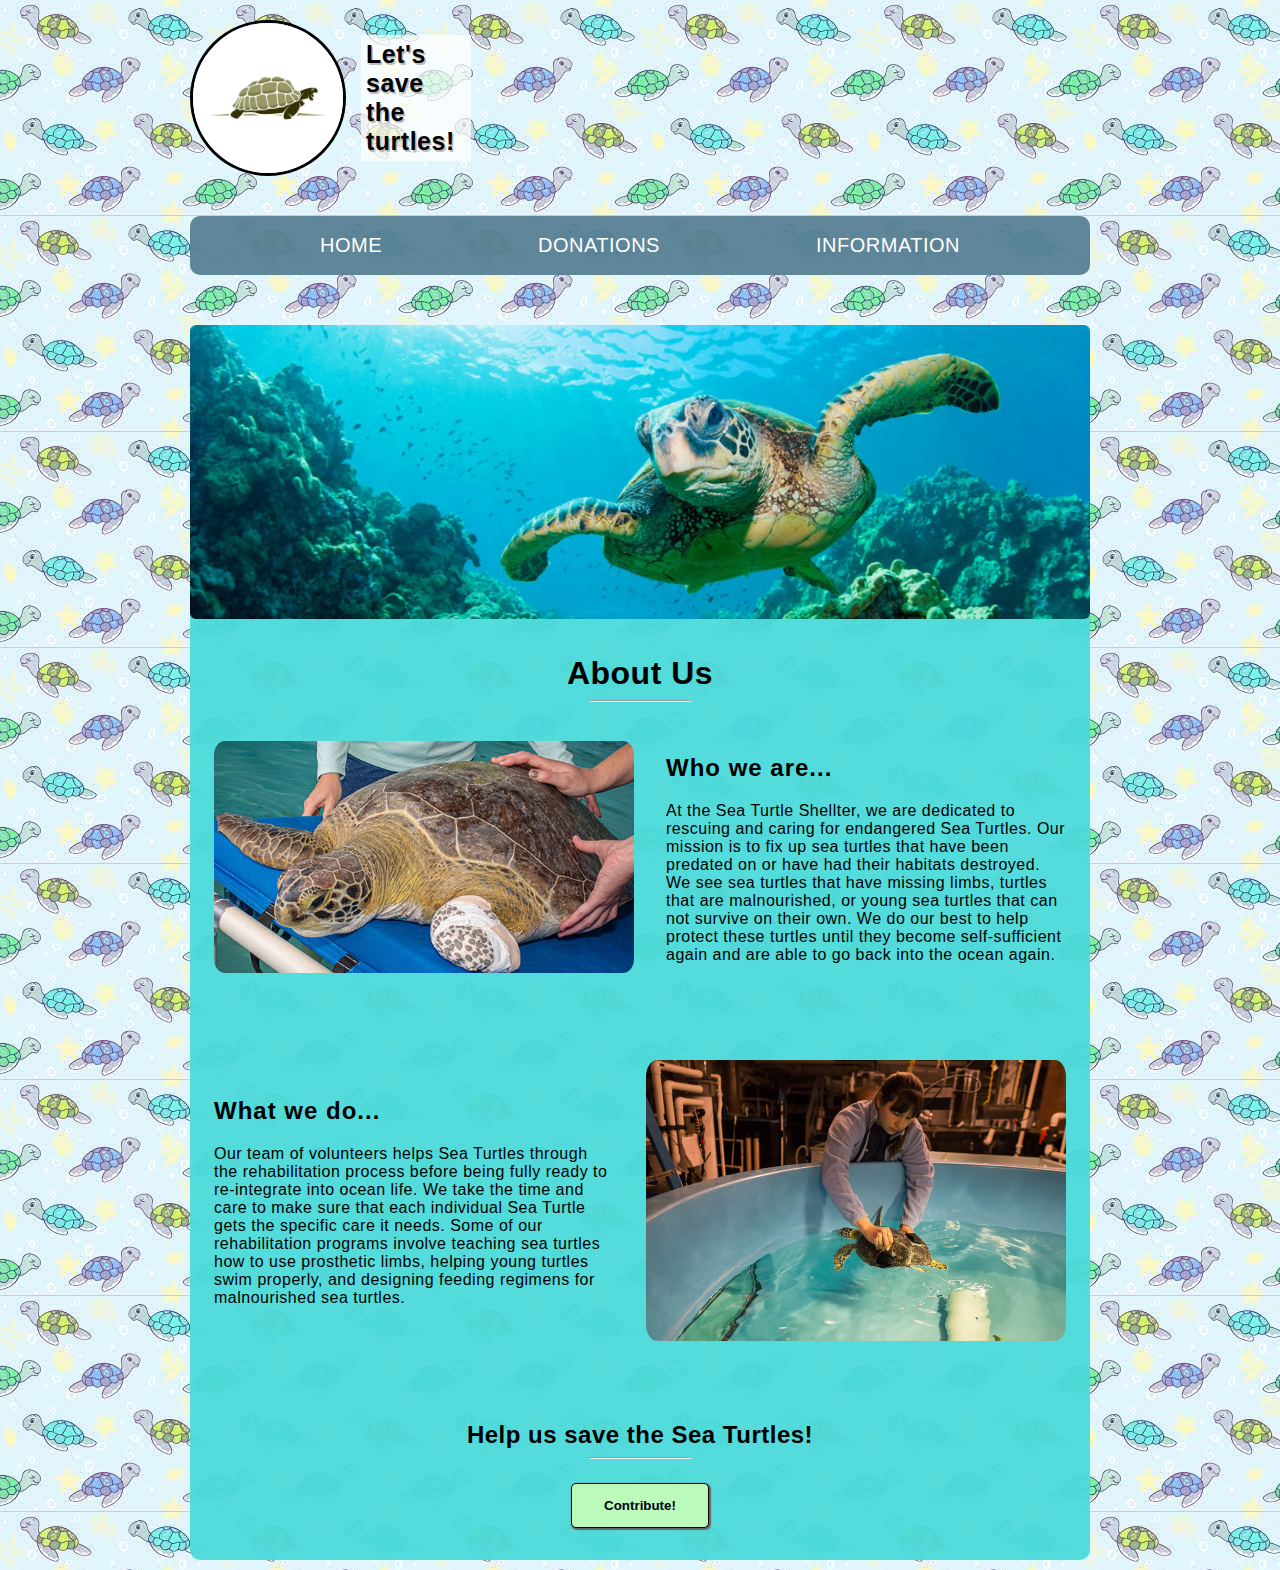
<file: index.html>
<!DOCTYPE html>
<html>
  <head>
    <title>Turtle Shellter</title>
    <link href="./styles/mainStyle.css" rel="stylesheet" />
    <style></style>
    <script></script>
  </head>

  <body>
    <!-- logo -->

    <section class="header">
      <img src="./images/turtleLogo.jpeg" alt="Turtle Logo" id="logo" />
      <p class="slogan">Let's save the turtles!</p>
    </section>

    <!-- navbar -->

    <nav>
      <div class="nav-bar">
        <div class="nav-link"><a href="./index.html"> HOME </a></div>
        <div class="nav-link"><a href="./pages/donation.html"> DONATIONS </a></div>
        <div class="nav-link"><a href="./pages/turtlesInfo.html"> INFORMATION </a></div>
      </div>
    </nav>

    <!-- organization info -->

    <main class="main-container">
      <img class="main-turtle-image" src="./images/turtle-help3.jpg" alt="turtle" />
      <h1 class="main-content-header">About Us</h1>
      <hr />

      <div class="shelter-1-container">
        <img class="turtle-image-main" src="./images/turtle-help2.jpg" alt="turtle" />
        <div>
          <h2 class="shelter-info-header">Who we are...</h2>
          <p class="shelter-info">
            At the Sea Turtle Shellter, we are dedicated to rescuing and caring for endangered Sea
            Turtles. Our mission is to fix up sea turtles that have been predated on or have had
            their habitats destroyed. We see sea turtles that have missing limbs, turtles that are
            malnourished, or young sea turtles that can not survive on their own. We do our best to
            help protect these turtles until they become self-sufficient again and are able to go
            back into the ocean again.
          </p>
        </div>
      </div>
      <div class="shelter-1-container">
        <div>
          <h2 class="shelter-info-header">What we do...</h2>
          <p class="shelter-info">
            Our team of volunteers helps Sea Turtles through the rehabilitation process before being
            fully ready to re-integrate into ocean life. We take the time and care to make sure that
            each individual Sea Turtle gets the specific care it needs. Some of our rehabilitation
            programs involve teaching sea turtles how to use prosthetic limbs, helping young turtles
            swim properly, and designing feeding regimens for malnourished sea turtles.
          </p>
        </div>
        <img class="turtle-image-main" src="./images/turtle-help1.jpg" alt="turtle" />
      </div>

      <div class="help-container">
        <h2 class="help-message">Help us save the Sea Turtles!</h2>
        <hr />
        <a href="./pages/donation.html">
          <button class="donation-btn contribute">Contribute!</button>
        </a>
      </div>
    </main>
  </body>
</html>
</file>
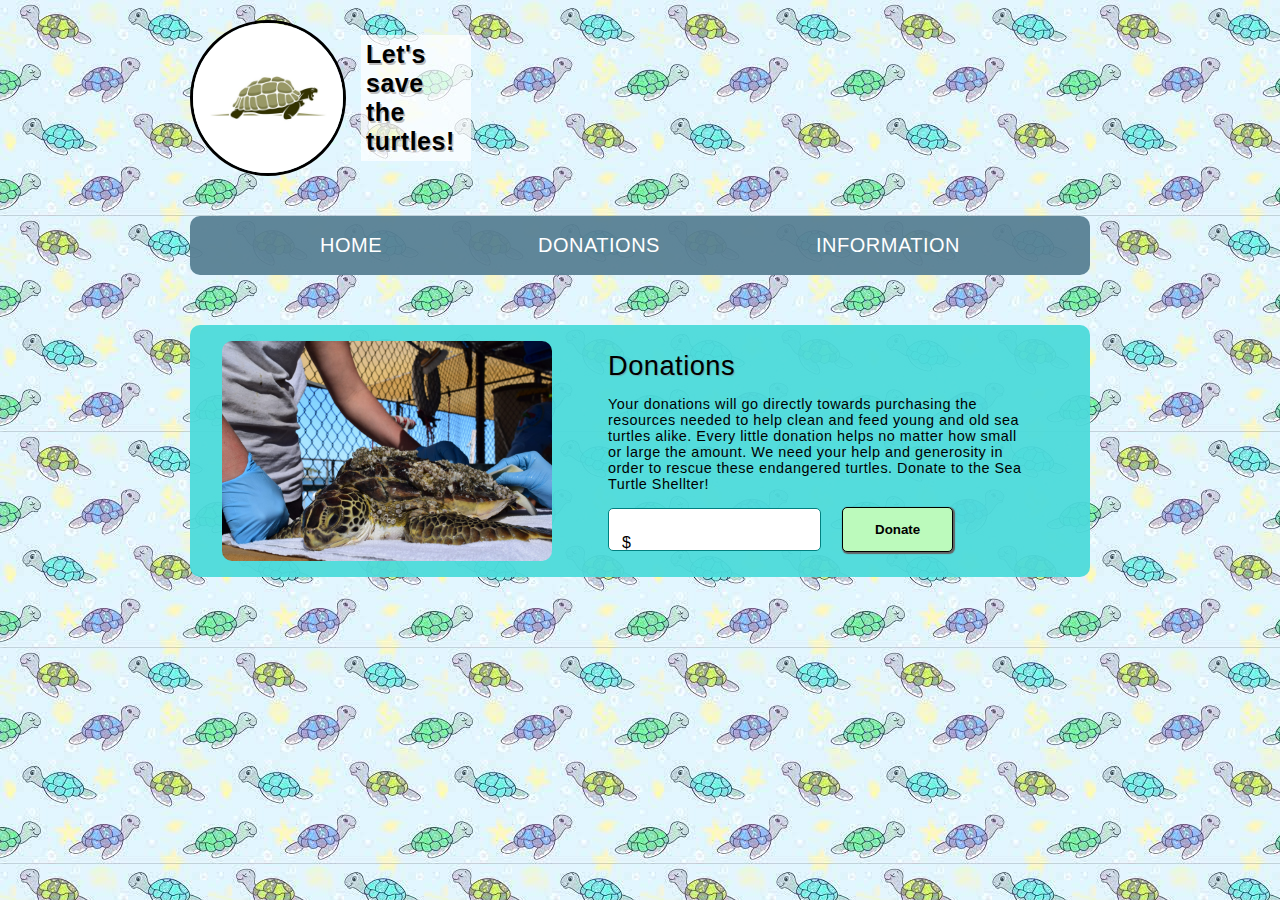
<file: pages/donation.html>
<!DOCTYPE html>
<html lang="en">
  <head>
    <meta charset="UTF-8" />
    <meta http-equiv="X-UA-Compatible" content="IE=edge" />
    <meta name="viewport" content="width=device-width, initial-scale=1.0" />

    <link rel="stylesheet" href="../styles/mainStyle.css" />
    <title>Turtle Shellter</title>
  </head>

  <body>

    <!-- Logo -->
    
    <section class="header">
      <img src="../images/turtleLogo.jpeg" alt="Turtle Logo" id="logo" />
      <p class="slogan">Let's save the turtles!</p>
    </section>

    <!-- Navbar -->

    <nav>
      <div class="nav-bar">
        <div class="nav-link"><a href="../index.html"> HOME </a></div>
        <div class="nav-link"><a href="./donation.html"> DONATIONS </a></div>
        <div class="nav-link"><a href="./turtlesInfo.html"> INFORMATION </a></div>
      </div>
    </nav>

    <!-- Donation Main Content -->

    <main class="donation-container">
      <img class="sad-turtle" src="../images/poor-turtle.jpg" alt="sad-turtle" />
      <div class="donation">
        <h2 class="donation-heading">Donations</h2>
        <p class="donation-description">
          Your donations will go directly towards purchasing the resources needed to help clean and
          feed young and old sea turtles alike. Every little donation helps no matter how small or
          large the amount. We need your help and generosity in order to rescue these endangered
          turtles. Donate to the Sea Turtle Shellter!
        </p>
        <div className="input-container">
          <span class="currency-symbol">$</span>
          <input class="donation-input" type="number" min="0.01" step="0.01" />
          <button class="donation-btn">Donate</button>
        </div>
      </div>
    </main>

  </body>
</html>
</file>
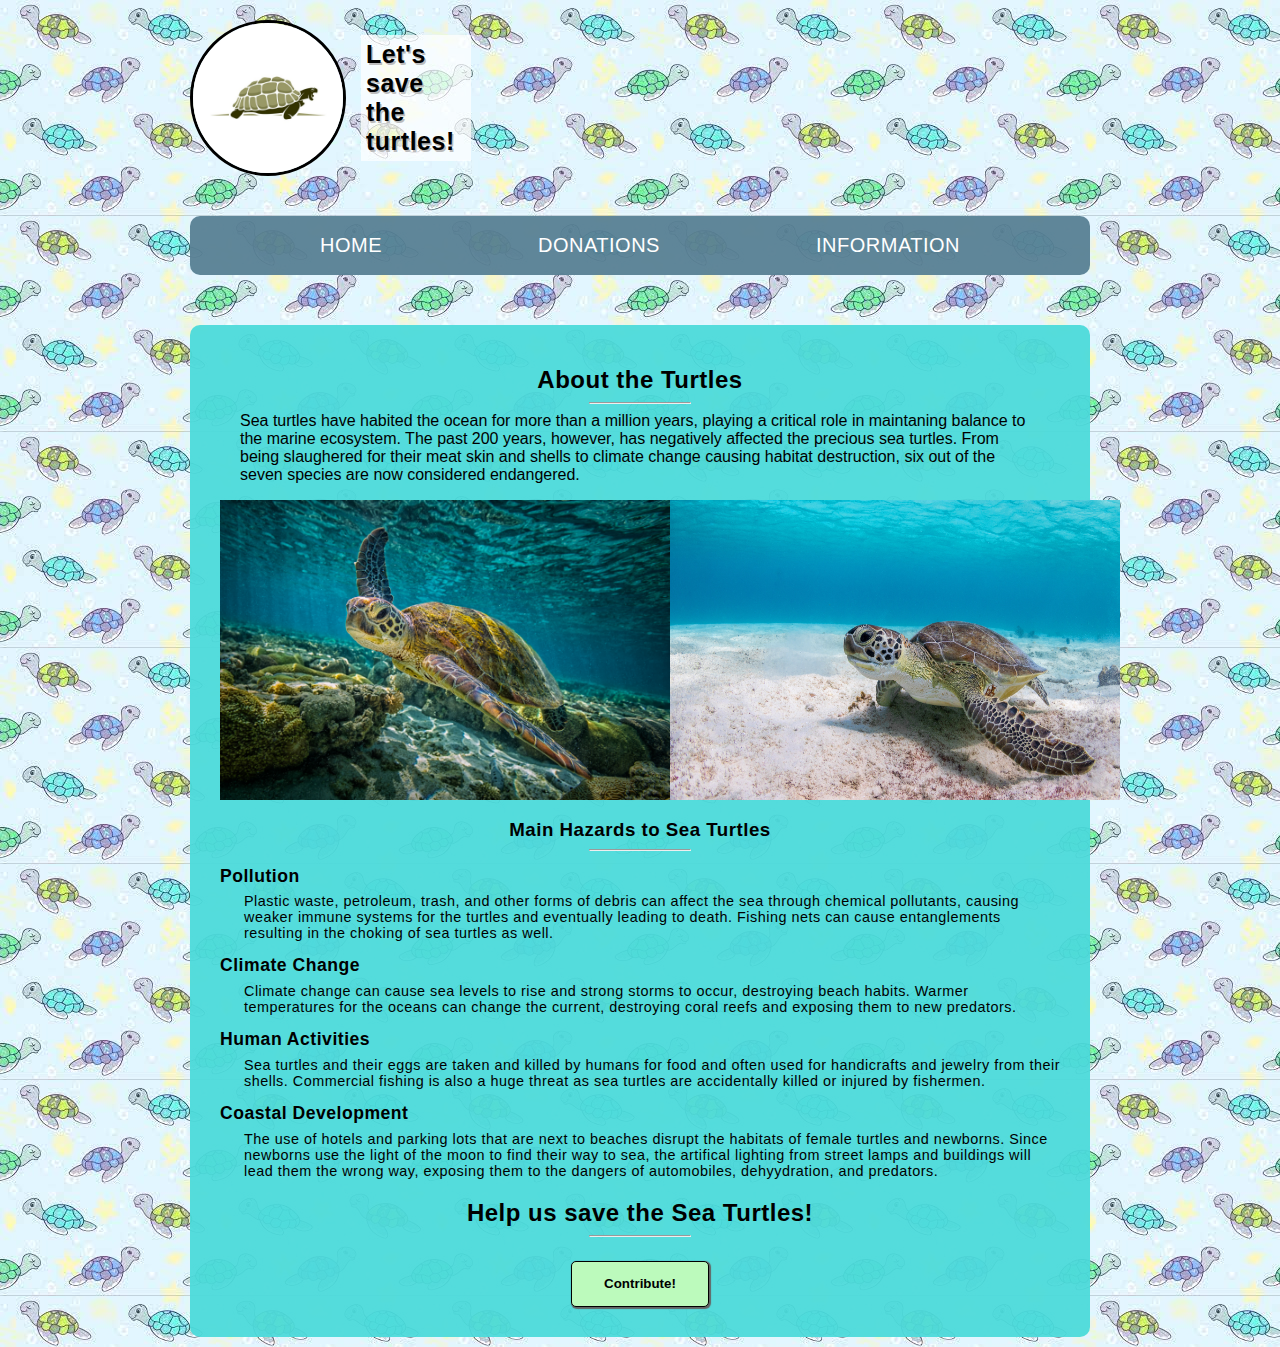
<file: pages/turtlesInfo.html>
<!DOCTYPE html>
<html>
  <head>
    <title>Turtle Shellter</title>
    <link href="../styles/mainStyle.css" rel="stylesheet" />
    <style></style>
    <script></script>
  </head>

  <body>

    <!-- logo -->

    <section class="header">
      <img src="../images/turtleLogo.jpeg" alt="Turtle Logo" id="logo" />
      <p class="slogan">Let's save the turtles!</p>
    </section>

    <!-- navbar -->

    <nav>
      <div class="nav-bar">
        <div class="nav-link"><a href="../index.html"> HOME </a></div>
        <div class="nav-link"><a href="./donation.html"> DONATIONS </a></div>
        <div class="nav-link"><a href="./turtlesInfo.html"> INFORMATION </a></div>
      </div>
    </nav>

    <!-- turtle info -->

    <main>
      <h2 class="info-heading">About the Turtles</h2>
      <hr>
      <p class="turtle-intro">
        Sea turtles have habited the ocean for more than a million years, playing a critical role in
        maintaning balance to the marine ecosystem. The past 200 years, however, has negatively
        affected the precious sea turtles. From being slaughered for their meat skin and shells to
        climate change causing habitat destruction, six out of the seven species are now considered
        endangered.
      </p>

      <div class="turtle-images-container">
          <img class="turtle1" src="../images/turtle2.jpeg" alt="Turtle Swimming" />
          <img class="turtle2" src="../images/turtle1.jpeg" alt="Turtle In Ocean" />
        </div>

      <div class="turtle-info-container">
        <h3 class="turtle-hazard-header">Main Hazards to Sea Turtles</h3>
        <hr/>

        <h2 class="turtle-hazard">Pollution</h2>
        <p class="turtle-info">
          Plastic waste, petroleum, trash, and other forms of debris can affect the sea through
          chemical pollutants, causing weaker immune systems for the turtles and eventually leading
          to death. Fishing nets can cause entanglements resulting in the choking of sea turtles as
          well.
        </p>

        <h2 class="turtle-hazard">Climate Change</h2>
        <p class="turtle-info">
          Climate change can cause sea levels to rise and strong storms to occur, destroying beach
          habits. Warmer temperatures for the oceans can change the current, destroying coral reefs
          and exposing them to new predators.
        </p>

        <h2 class="turtle-hazard">Human Activities</h2>
        <p class="turtle-info">
          Sea turtles and their eggs are taken and killed by humans for food and often used for
          handicrafts and jewelry from their shells. Commercial fishing is also a huge threat as sea
          turtles are accidentally killed or injured by fishermen.
        </p>

        <h2 class="turtle-hazard">Coastal Development</h2>
        <p class="turtle-info">
          The use of hotels and parking lots that are next to beaches disrupt the habitats of female
          turtles and newborns. Since newborns use the light of the moon to find their way to sea,
          the artifical lighting from street lamps and buildings will lead them the wrong way,
          exposing them to the dangers of automobiles, dehyydration, and predators.
        </p>
        
        <div class="help-container">
          <h2 class="help-message">Help us save the Sea Turtles!</h2>
          <hr/>
          <a href="./donation.html">
            <button class="donation-btn contribute">Contribute!</button>
          </a>
      </div>

      </dl>
    </main>

  </body>
</html>
</file>
<file: styles/mainStyle.css>
body {
  background-image: url("../images/bkg_img_1.jpeg");
  width: 900px;
  height: 100%;
  margin: 10px auto;
  padding: 0px 20px;
  font-family: Chalkduster, 'Shadows Into Light', CHAWP, Sketchy, Peawalker, fantasy, sans-serif;
  letter-spacing: 0.5px;
}

/* logo and navbar style */

.header {
  display: flex;
  gap: 15px;
  align-items: center;
}

#logo {
  width: 150px;
  height: 150px;
  border-radius: 50%;
  border-style: solid;
}

.slogan {
  background: rgba(255, 255, 255, 0.7);
  width: 100px;
  padding: 5px;
  font-size: 25px;
  font-weight: bold;
  text-shadow: 1.5px 1.5px 0 #bcbcbc;
}

.nav-bar {
  background-color: rgba(87, 127, 148, 0.95);
  margin: 30px auto auto;
  padding: 18px 0px;
  text-align: center;
  border-radius: 10px;
}

.nav-link {
  color: white;
  display: inline;
  padding: 0px 75px;
  font-size: 20px;
}

a:link {
  color: white;
  text-decoration: none;
}

a:hover {
  color: blue;
  text-decoration: none;
}

/* main content style */

main {
  background-color: rgba(76, 218, 218, 0.95);
  margin-top: 50px;
  padding: 30px 30px;
  border-radius: 10px;
}

/* donation page style */

.donation-container {
  display: grid;
  grid-template: auto / 1fr 2fr;
  position: relative;
  padding: 1rem;
  gap: 3.5rem;
}

.sad-turtle {
  margin-left: 1rem;
  height: 220px;
  border-radius: 10px;
}

.donation {
  margin: auto 0;
}

.donation-heading {
  margin-top: 0;
  margin-bottom: 0.5rem;
  font-size: 1.7rem;
  font-weight: normal;
  text-shadow: 1px 1px 1px rgba(128, 128, 128, 0.527);
}

.donation-description {
  max-width: 90%;
  font-size: 0.9rem;
}

.input-container {
  position: relative;
}

.currency-symbol {
  position: absolute;
  bottom: 10%;
  left: 48%;
}

input::-webkit-outer-spin-button,
input::-webkit-inner-spin-button {
  -webkit-appearance: none;
  margin: 0;
}

.donation-input {
  padding: 0.8rem 1rem;
  font-weight: bold;
  border: 1px solid teal;
  border-radius: 5px;
  text-align: right;
}

.donation-input:focus {
  outline: none;
  border: 2px solid rgb(55, 192, 55);
}

.donation-btn {
  background-color: rgb(188, 250, 188);
  padding: 0.9rem 2rem;
  margin-left: 1rem;
  font-weight: bold;
  border: 0.3px solid black;
  border-radius: 5px;
  box-shadow: 1px 1px 1px 1px rgb(100, 100, 100);
  cursor: pointer;
}

.donation-btn:active {
  background-color: rgb(140, 167, 216);
}

/* information page style */

.info-heading {
  margin-top: 0.7rem;
  margin-bottom: 0;
  text-align: center;
}

.turtle-intro {
  letter-spacing: 0px;
  max-width: 800px;
  margin: 0 auto 1rem;
}

.turtle-images-container {
  display: flex;
  justify-content: space-around;
}

.turtle1,
.turtle2 {
  width: 450px;
  height: 300px;
}

.turtle-hazard-header {
  text-align: center;
  margin-bottom: 0.2rem;
}

.turtle-hazard {
  margin-bottom: 0rem;
  font-size: 1.1rem;
}

hr {
  text-align: left;
  width: 100px;
}

.turtle-info {
  margin-top: 0.4rem;
  font-size: 0.9rem;
  margin-left: 1.5rem;
}

/* main page style */

.main-container {
  padding: 0;
  padding-bottom: 2rem;
}

.main-content-header {
  text-align: center;
  margin-top: 2rem;
  margin-bottom: 0rem;
}

.main-turtle-image {
  max-width: 900px;
  margin: 0;
  border-radius: 6px;
}

.shelter-1-container {
  margin: 2rem 0.5rem 5rem;
  display: flex;
  align-items: center;
  justify-content: space-around;
}

.turtle-image-main {
  max-width: 420px;
  border-radius: 6px;
  padding: 0rem 1rem;
  border-radius: 6%;
}

.shelter-info-header {
  padding: 0rem 1rem;
  letter-spacing: 1px;
}

.shelter-info {
  padding: 0rem 1rem;
}

.help-container {
  text-align: center;
}

.help-message {
  margin-bottom: 0;
}

.contribute {
  margin-top: 1rem;
  margin-left: 0;
}
</file>
